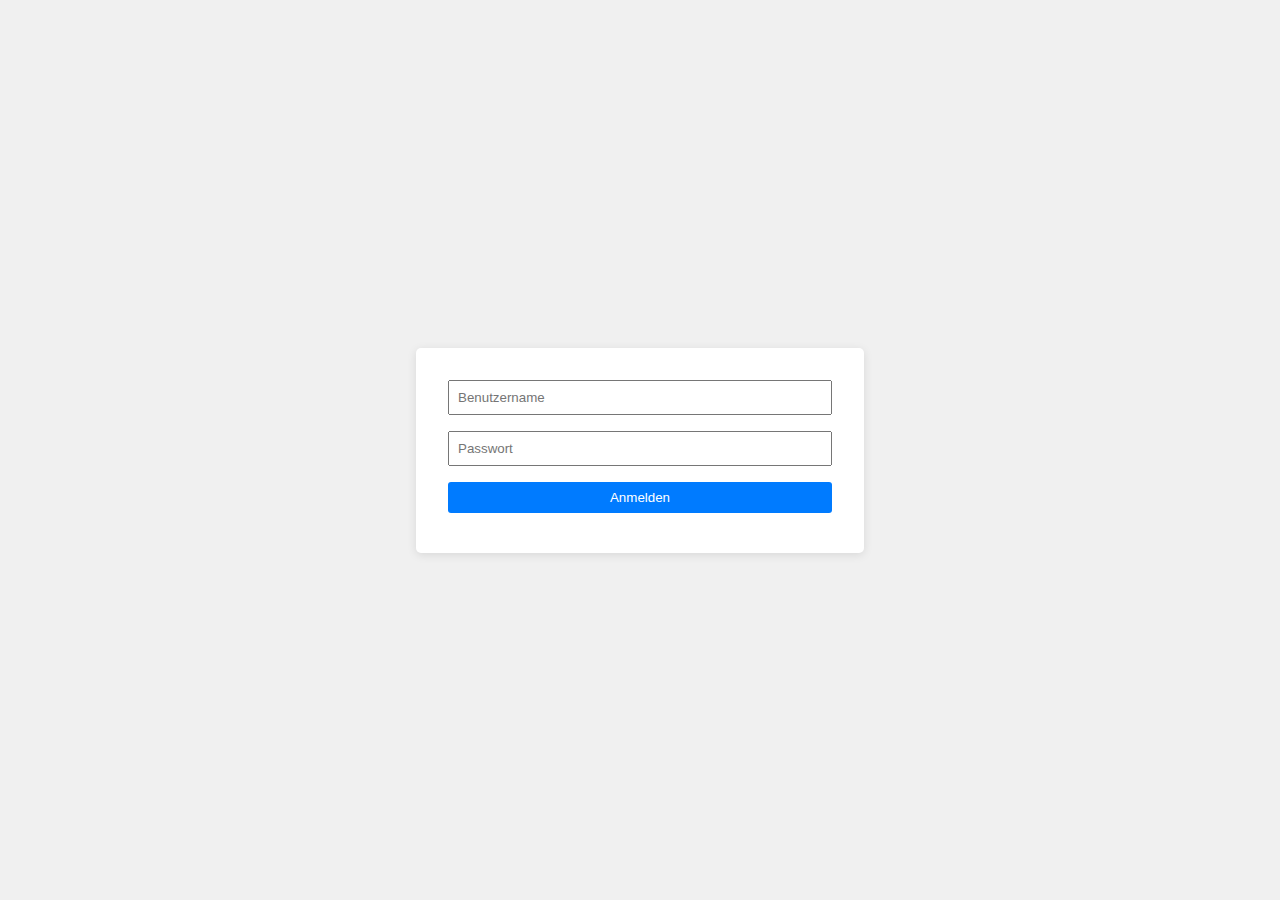
<file: index.html>
<!DOCTYPE html>
<html lang="de">
<head>
    <meta charset="UTF-8">
    <meta name="viewport" content="width=device-width, initial-scale=1.0">
    <title>Login</title>
    <link rel="stylesheet" href="style.css">
</head>
<body>
    <div class="container" id="loginContainer">
        <form id="loginForm">
            <input type="text" id="username" placeholder="Benutzername" required>
            <input type="password" id="password" placeholder="Passwort" required>
            <button type="submit">Anmelden</button>
        </form>
    </div>
    <script src="index.js"></script>
</body>
</html>
</file>
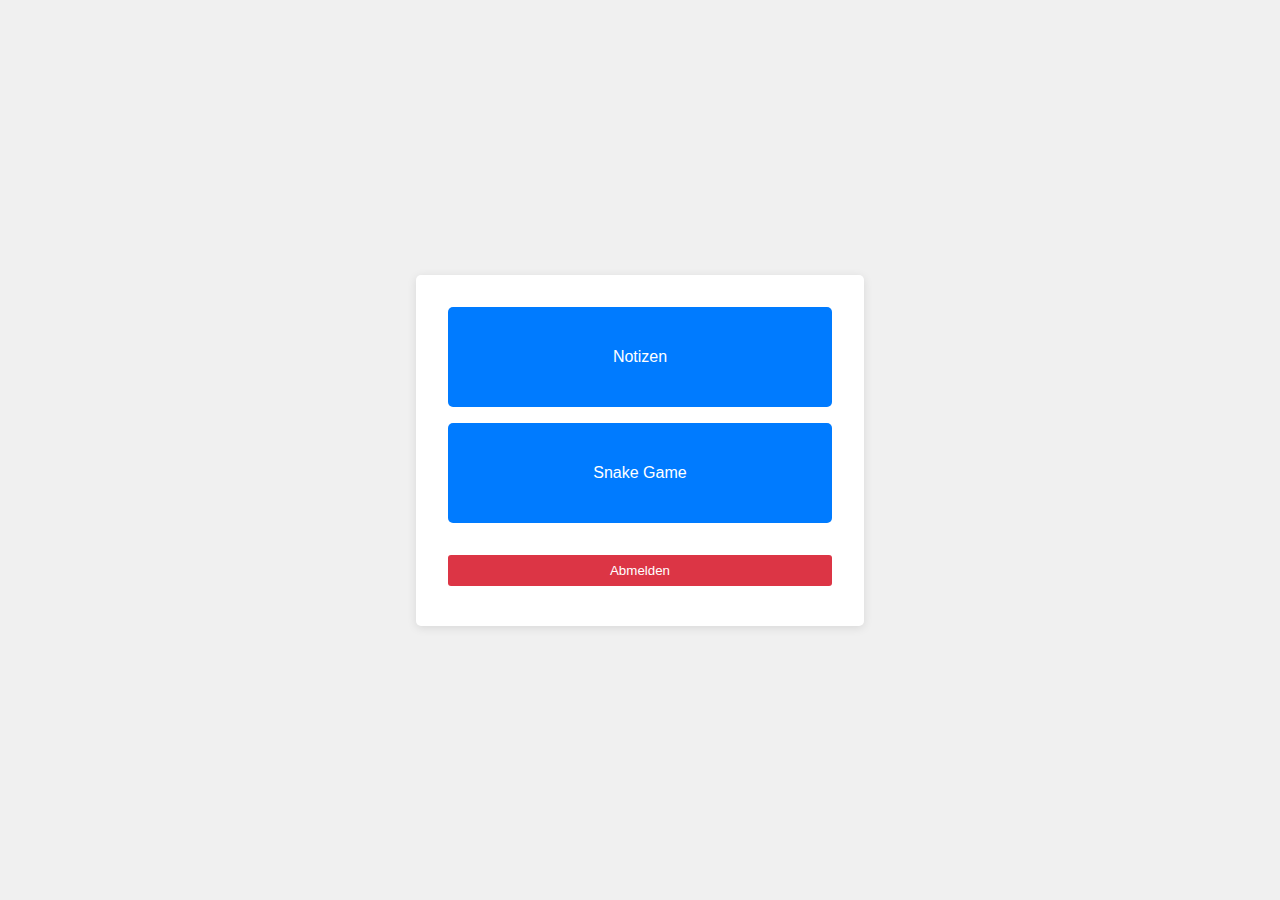
<file: home.html>
<!DOCTYPE html>
<html lang="de">
<head>
    <meta charset="UTF-8">
    <meta name="viewport" content="width=device-width, initial-scale=1.0">
    <title>Homescreen</title>
    <link rel="stylesheet" href="style.css">
</head>
<body>
    <div class="container" id="auswahlContainer">
        <div class="option-container">
            <div id="option1" class="option-square">Notizen</div>
        </div>
        <div class="option-container">
            <div id="option2" class="option-square">Snake Game</div>
        </div>
        <button id="logoutButton">Abmelden</button>
    </div>
    <script src="index.js"></script>
</body>
</html>
</file>
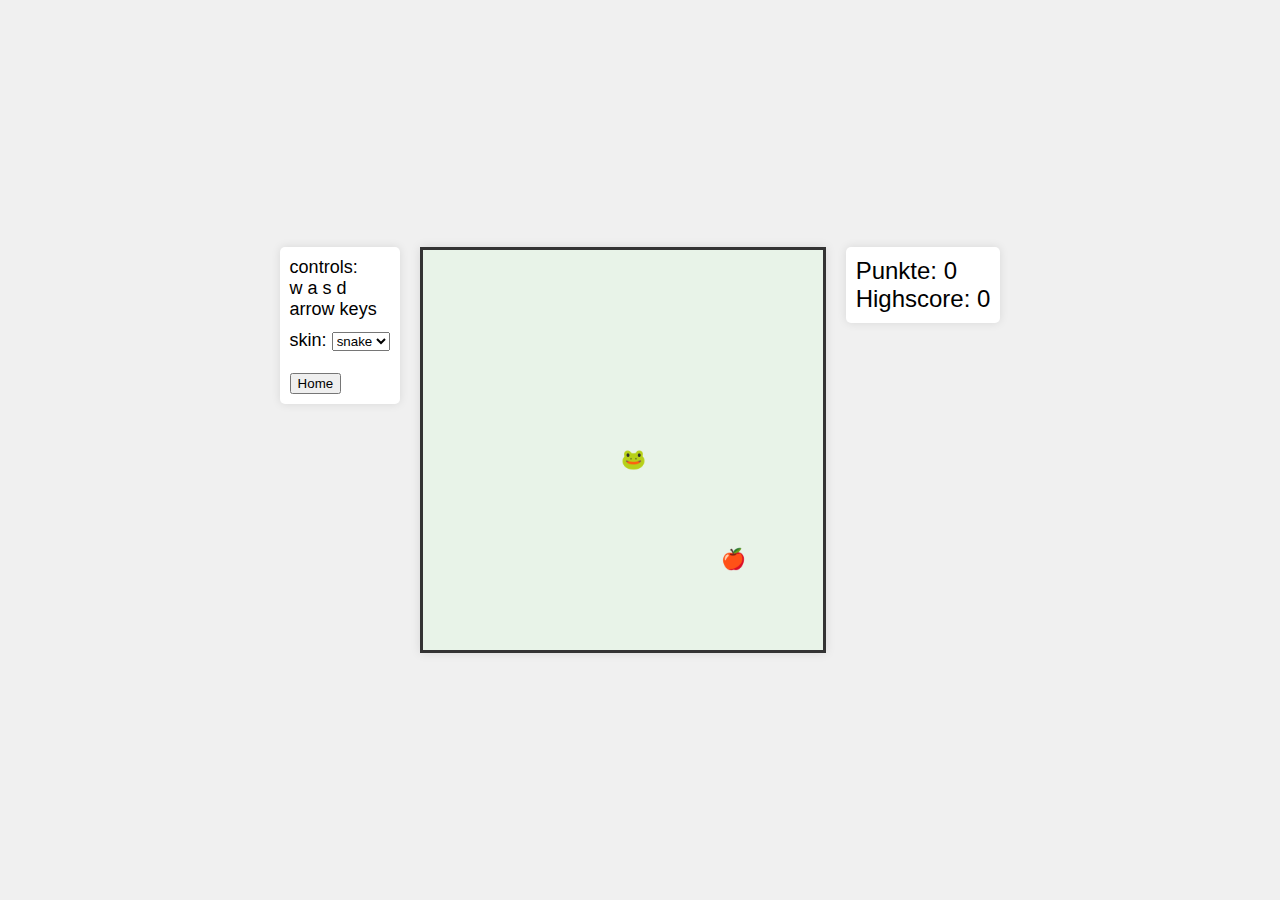
<file: snake.html>
<!DOCTYPE html>
<html lang="de">
<head>
    <meta charset="UTF-8">
    <meta name="viewport" content="width=device-width, initial-scale=1.0">
    <link rel="stylesheet" href="snake.css">
    <script type="text/javascript" src="snake.js" defer></script>
</head>
<body>
    <div id="gameContainer">
        <div id="instructions">
            controls:<br>
            w a s d<br>
            arrow keys
            <div id="characterSelect">
                <label for="character">skin:</label>
                <select id="character" onchange="changeCharacter()">
                    <option value="snake">snake</option>
                    <option value="banana">penis</option>
                    <option value="cop">cop</option>
                </select>
            </div>
            <form id="home-btn">
                <br><button type="submit">Home</button>
            </form>
        </div>
        <canvas id="gameCanvas" width="400" height="400"></canvas>
        <div id="scoreContainer">
            Punkte: <span id="score">0</span><br>
            Highscore: <span id="highScore">0</span>
        </div>
    </div>
</body>
</html>
</file>
<file: style.css>
body {
    font-family: Arial, sans-serif;
    display: flex;
    justify-content: center;
    align-items: center;
    height: 100vh;
    margin: 0;
    background-color: #f0f0f0;
}

.container {
    background-color: white;
    width: 30%;
    padding: 2rem;
    border-radius: 5px;
    box-shadow: 0 2px 10px rgba(0, 0, 0, 0.1);
}

input {
    display: block;
    width: 100%;
    margin-bottom: 1rem;
    padding: 0.5rem;
    box-sizing: border-box;
}

button {
    width: 100%;
    padding: 0.5rem;
    background-color: #007bff;
    color: white;
    border: none;
    border-radius: 3px;
    cursor: pointer;
    margin-bottom: 0.5rem;
}

#logoutButton {
    background-color: #dc3545;
    margin-top: 1rem;
}

h2 {
    margin-top: 0;
    margin-bottom: 1rem;
}

.option-container {
    display: flex;
    justify-content: space-between;
    margin-bottom: 1rem;
}

.option-square {
    width: 100%;
    height: 100px;
    background-color: #007bff;
    color: white;
    display: flex;
    justify-content: center;
    align-items: center;
    cursor: pointer;
    border-radius: 5px;
    transition: background-color 0.3s;
}

.option-square:hover {
    background-color: #0056b3;
}
</file>
<file: snake.css>
body {
    display: flex;
    justify-content: center;
    align-items: center;
    height: 100vh;
    margin: 0;
    font-family: Arial, sans-serif;
    background-color: #f0f0f0;
}
#gameContainer {
    display: flex;
    align-items: flex-start;
}
#gameCanvas {
    border: 3px solid #333;
    box-shadow: 0 0 10px rgba(0,0,0,0.1);
}
#scoreContainer {
    margin-left: 20px;
    font-size: 24px;
    background-color: #fff;
    padding: 10px;
    border-radius: 5px;
    box-shadow: 0 0 10px rgba(0,0,0,0.1);
}
#instructions {
    margin-right: 20px;
    font-size: 18px;
    background-color: #fff;
    padding: 10px;
    border-radius: 5px;
    box-shadow: 0 0 10px rgba(0,0,0,0.1);
}
#characterSelect {
    margin-top: 10px;
}
</file>
